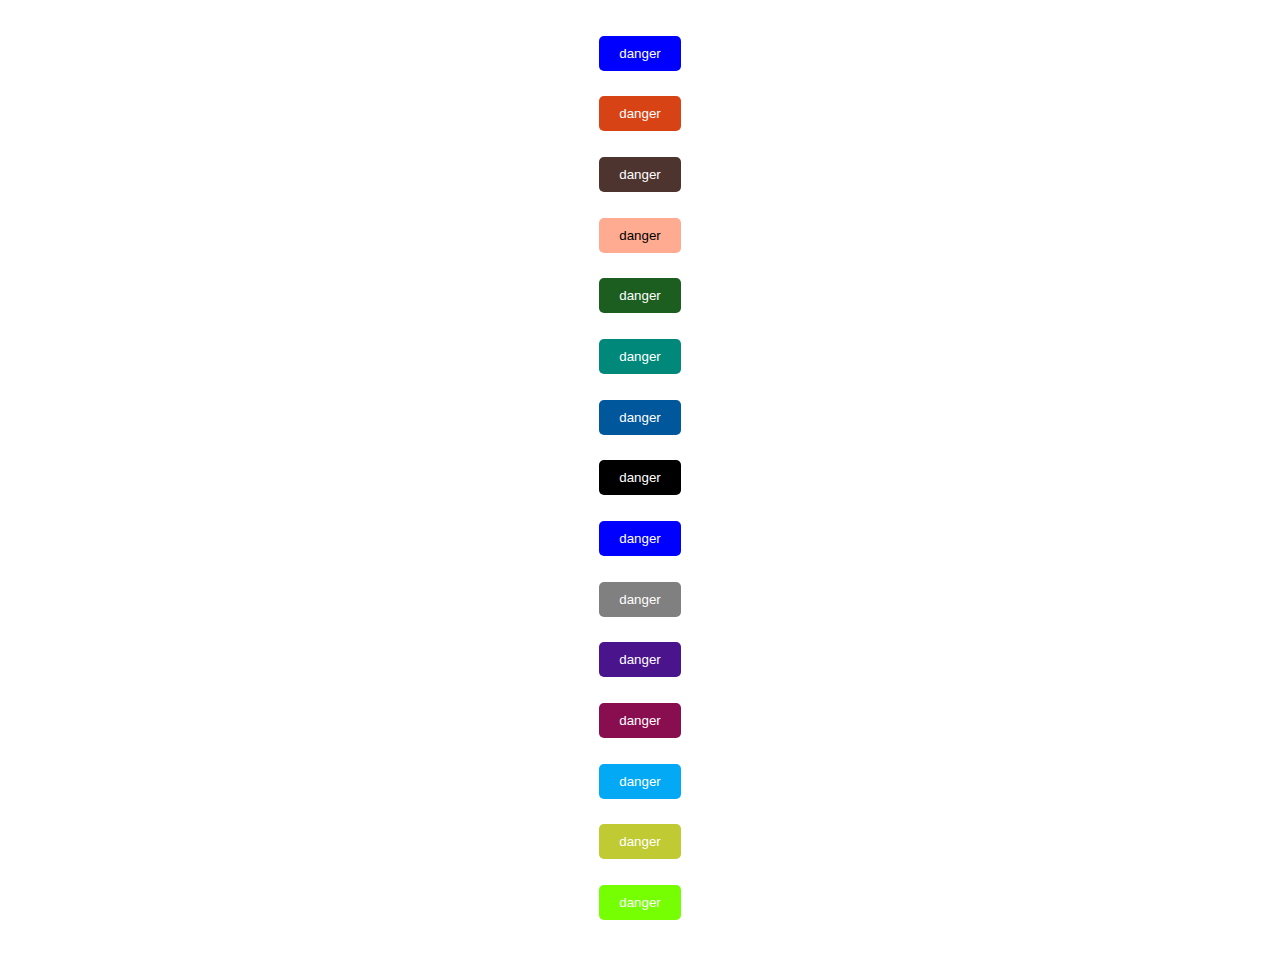
<file: index.html>
<!DOCTYPE html>
<html>
<head>
	<meta charset="utf-8">
	<meta name="viewport" content="width=device-width, initial-scale=1">
	<link rel="stylesheet" type="text/css" href="Estilos/style.css">
	<title>Botones</title>
	
</head>
<body>
	<div class="buttoncontainer">
		<button class="boton1">danger</button>
		<button class="boton2">danger</button>
		<button class="boton3">danger</button>
		<button class="boton4">danger</button>
		<button class="boton5">danger</button>
		<button class="boton6">danger</button>
		<button class="boton7">danger</button>
		<button class="boton8">danger</button>
		<button class="boton9">danger</button>
		<button class="boton10">danger</button>
		<button class="boton11">danger</button>
		<button class="boton12">danger</button>
		<button class="boton13">danger</button>
		<button class="boton14">danger</button>
		<button class="boton15">danger</button>
		</div>
</body>
</html>
</file>
<file: Estilos/style.css>
.buttoncontainer{
	display: grid;
            grid-template-columns: repeat(1, 1fr);
            grid-gap: 10px;
            justify-items: center;
            align-items: center;
            height: 100vh;
            padding: 20px;
}
.boton1{
	padding: 10px 20px;
	background-color: blue;
	color: white;
	border-radius: 5px;
	cursor: pointer;
	border: none;
	
}
.boton2{
	padding: 10px 20px;
	background-color: #d84315;
	color: white;
	border-radius: 5px;
	cursor: pointer;
	border: none;
}

  .boton3{
	padding: 10px 20px;
	background-color: #4e342e;
	color: white;
	border-radius: 5px;
	cursor: pointer;
	border: none;

  }
  .boton4{
	padding: 10px 20px;
	background-color:#ffab91;
	color: #000000;
	border-radius: 5px;
	cursor: pointer;
	border: none;
  }
  .boton5{
	padding: 10px 20px;
	background-color: #1b5e20;
	color: white;
	border-radius: 5px;
	cursor: pointer;
	border: none;
  }
  .boton6{
	padding: 10px 20px;
	background-color: #00897b;
	color: white;
	border-radius: 5px;
	cursor: pointer;
	border: none;
  }
  .boton7{
	padding: 10px 20px;
	background-color: #01579b;
	color: white;
	border-radius: 5px;
	cursor: pointer;
	border: none;
  }
  .boton8{
	padding: 10px 20px;
	background-color: #000000;
	color: white;
	border-radius: 5px;
	cursor: pointer;
	border: none;
  }
  .boton9{
	padding: 10px 20px;
	background-color: blue;
	color: white;
	border-radius: 5px;
	cursor: pointer;
	border: none;
  }
  .boton10{
	padding: 10px 20px;
	background-color:gray;
	color: white;
	border-radius: 5px;
	cursor: pointer;
	border: none;
  }
  .boton11{
	padding: 10px 20px;
	background-color: #4a148c;
	color: white;
	border-radius: 5px;
	cursor: pointer;
	border: none;
  }
  .boton12{
	padding: 10px 20px;
	background-color: #880e4f;
	color: white;
	border-radius: 5px;
	cursor: pointer;
	border: none;
  }
  .boton13{
	padding: 10px 20px;
	background-color: #03a9f4;
	color: white;
	border-radius: 5px;
	cursor: pointer;
	border: none;
  }
  .boton14{
	padding: 10px 20px;
	background-color:#c0ca33;
	color: white;
	border-radius: 5px;
	cursor: pointer;
	border: none;
  }
  .boton15{
	padding: 10px 20px;
	background-color: #76ff03 ;
	color: white;
	border-radius: 5px;
	cursor: pointer;
	border: none;
  }
  .boton1:hover {
	background-color: #ffb74d;
	color: #fff;
  }
  .boton2:hover{
	transform: scale(1.2);
  }
  .boton3:hover{

    box-shadow: 0px 0px 20px rgba(0, 0, 0, 0.4);
  }
  .boton4:hover{
	border: 2px solid yellow;
  color: yellow;
  }
  .boton5:hover{
	color:#82b1ff;
  }
  .boton6:hover{
	box-shadow: 2px 2px 5px #666666;
  }
  .boton7:hover{
	transform: scale(0.95);
  }
  .boton8:hover{
	position: relative;
    top: 0;
    transition: top 0.3s ease;
  }
  
  .boton8:hover {
    top: -5px;
  }
  .boton9:hover{
	transform: rotateY(180deg);
}
.boton10:hover{
	transform: rotateX(180deg);
}
  .boton11:hover{
	transform: rotate(180deg);
  }
  .boton12{
	position: relative;
    top: 0;
    transition: top 0.3s ease;
  }
  
  .boton12:hover {
    top: 5px;
  }
  .boton13:hover{
text-decoration: underline overline dotted  royalblue;background-color:black;
  }
  .boton14:hover{
	transform: skewX(50deg);
  }
  .boton15:hover{
	transform: rotateY(60deg);
  }
</file>
